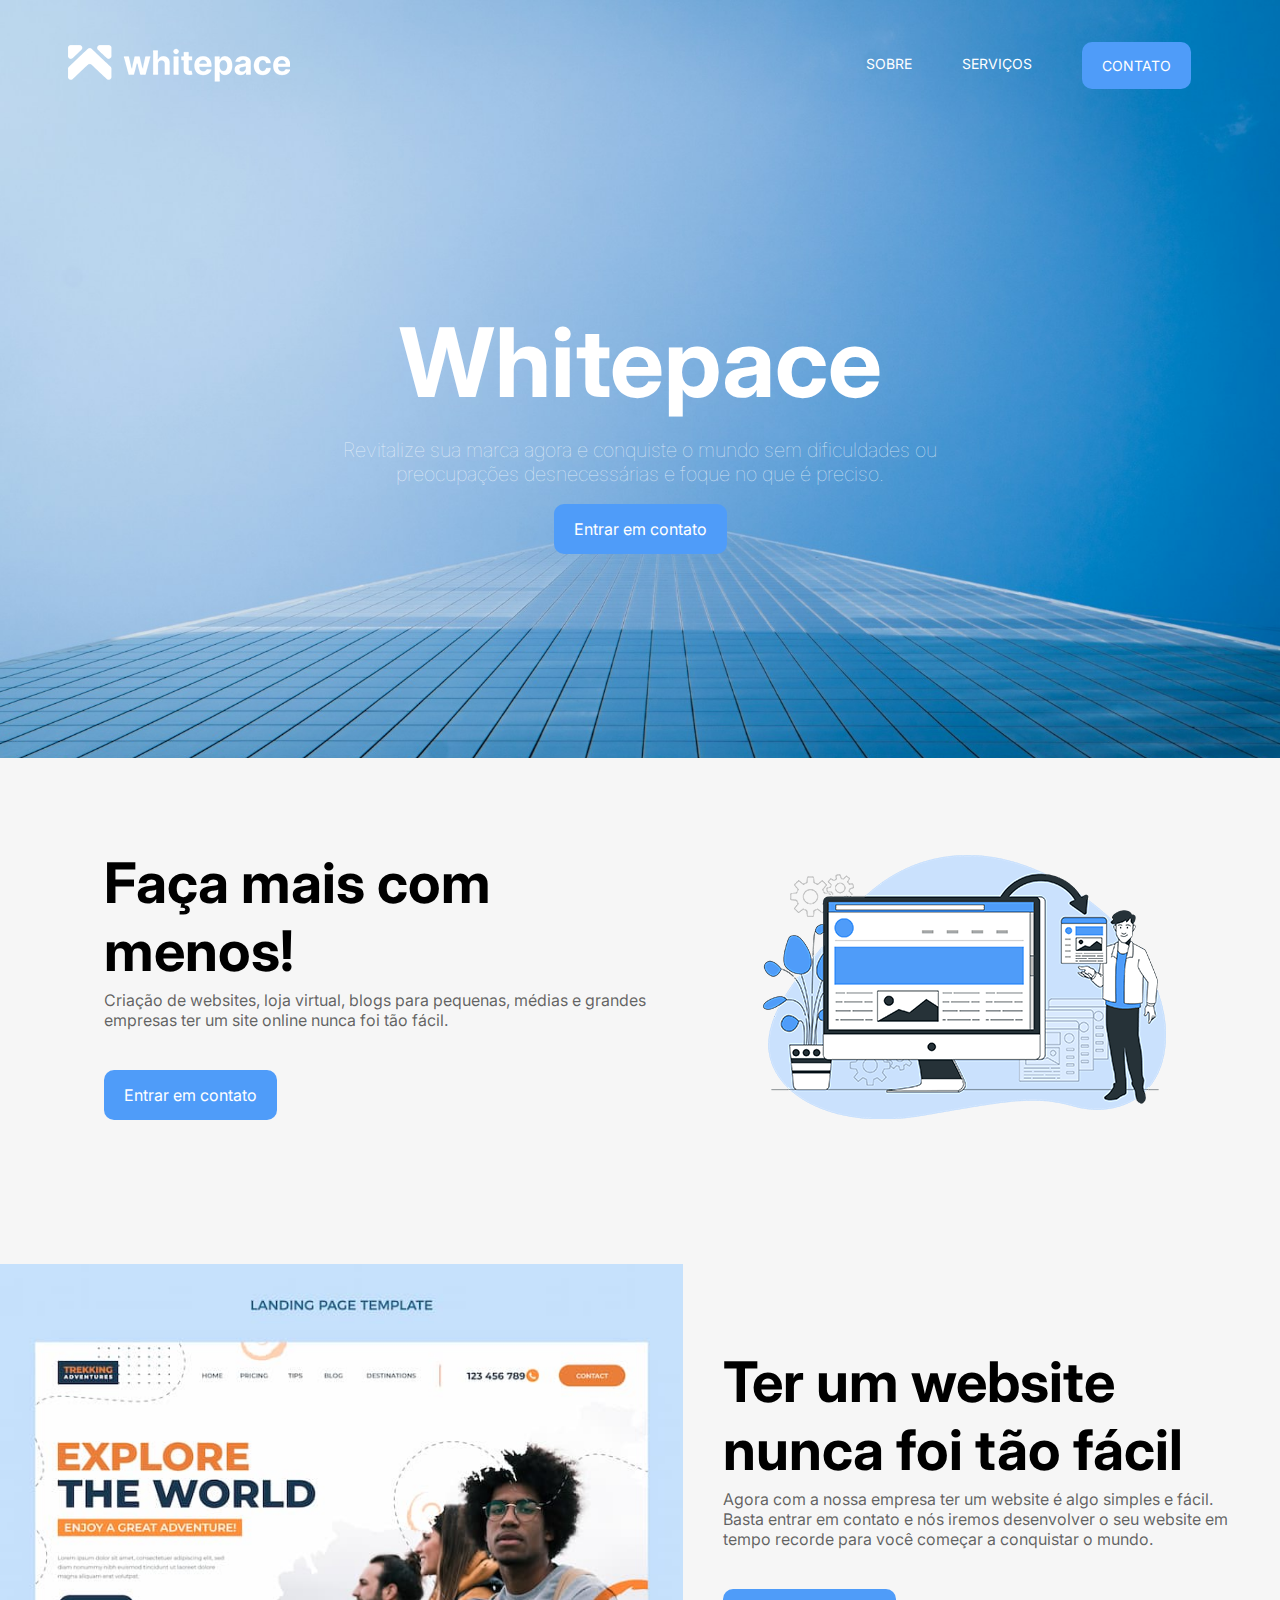
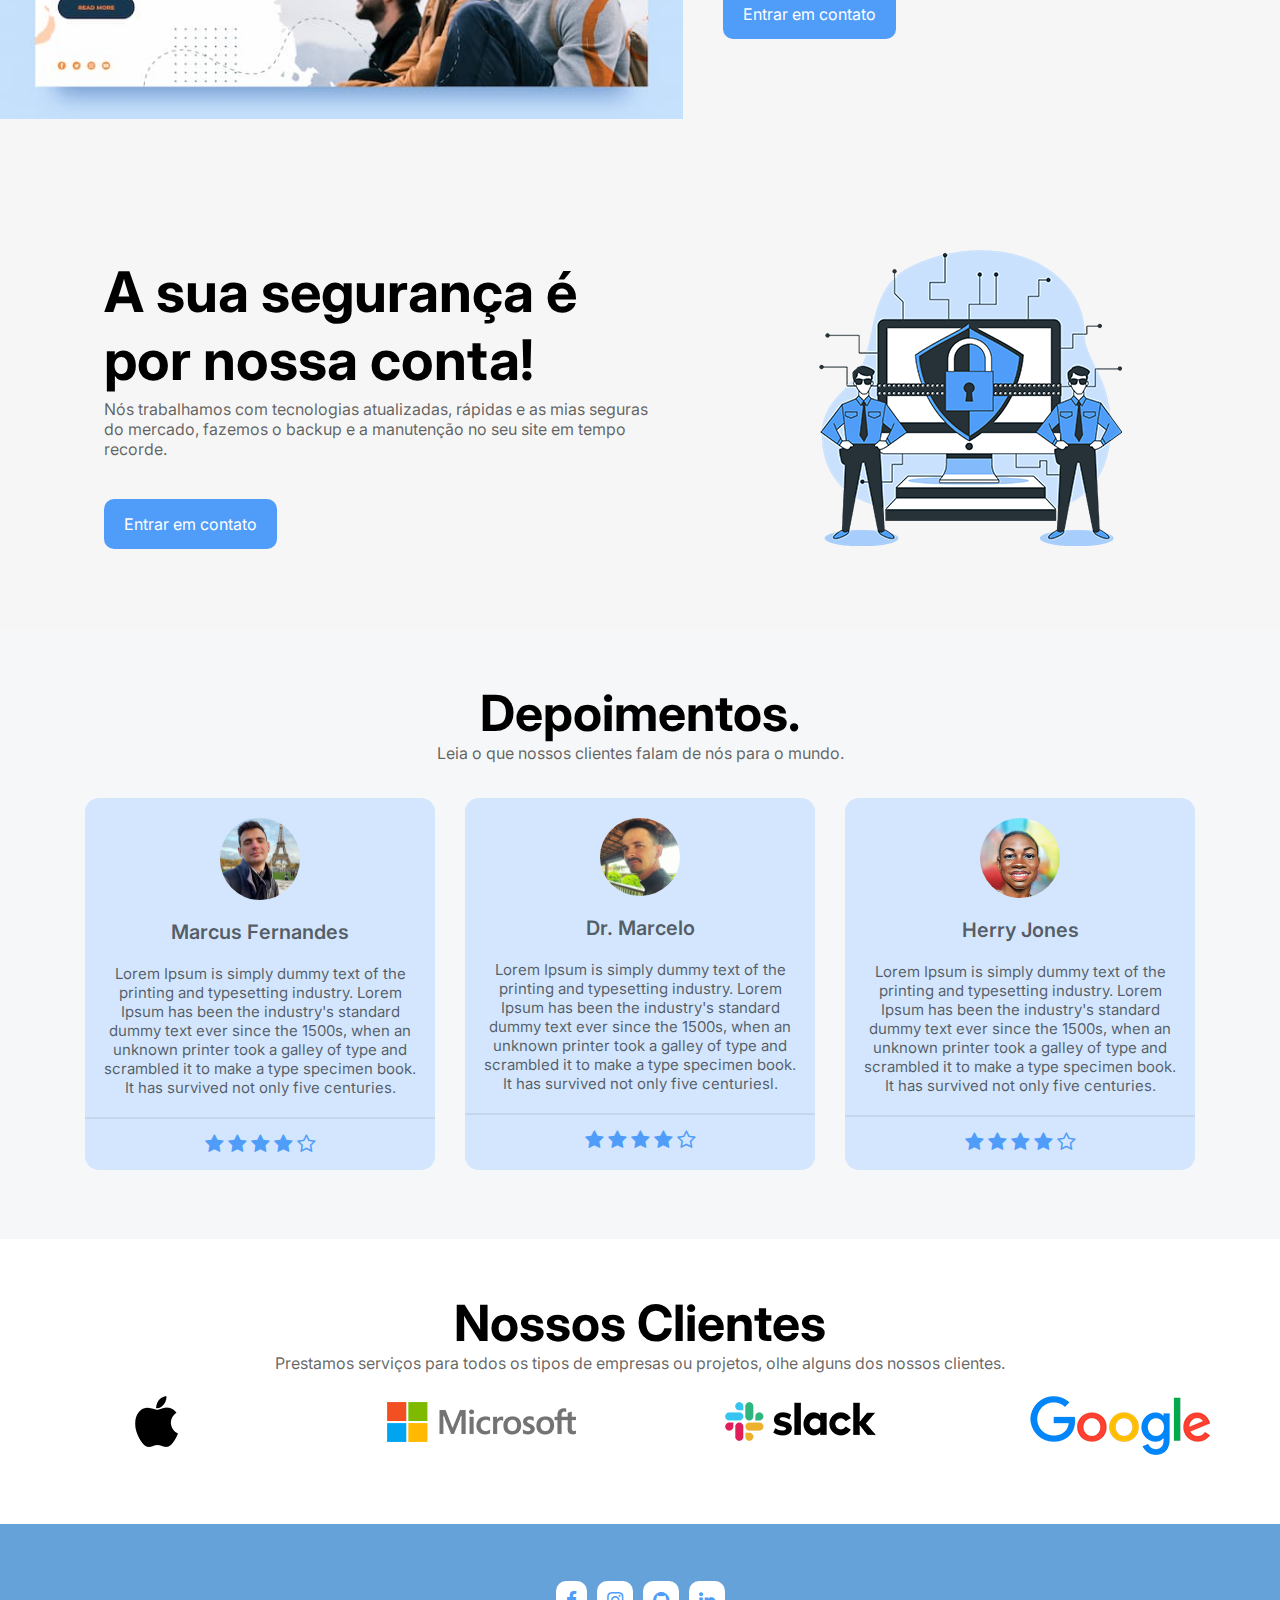
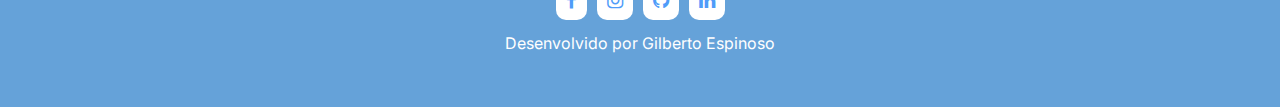
<file: index.html>
<!DOCTYPE html>
<html lang="pt-br">
<head>
  <meta charset="UTF-8">
  <meta name="viewport" content="width=device-width, initial-scale=1.0">
  <!-- Font awesome -->
  <link rel="stylesheet" href="https://cdnjs.cloudflare.com/ajax/libs/font-awesome/4.7.0/css/font-awesome.css" integrity="sha512-5A8nwdMOWrSz20fDsjczgUidUBR8liPYU+WymTZP1lmY9G6Oc7HlZv156XqnsgNUzTyMefFTcsFH/tnJE/+xBg==" crossorigin="anonymous" referrerpolicy="no-referrer" />
  <link rel="stylesheet" href="css/style-min.css">
  <link rel="stylesheet" href="css/style.css">
  <title>Website Whitepace</title>
</head>
<body>
  <!-- header-->
  <header style="background-image: url('img/home-background.jpg');">
    <!-- container-->
    <div class="home__container">
      <nav>
        <a href="./">
          <img src="img/logo.png" alt="Logo">
        </a>
        <ul class="home__ul">
          <a href="sobre.html">Sobre</a>
          <a href="servicos.html">Serviços</a>
          <a class="home__banner-text-btn" href="contato.html">Contato</a>
          <div class="close-icon" onclick="closeMenu()">
            <i class="fa fa-times-circle"></i>
          </div>
        </ul>
        <div class="menu-icon" onclick="openMenu()">
          <i class="fa fa-bars"></i>
        </div>
      </nav>
      <section class="home__banner">
        <div class="home__banner-text">
          <h1>Whitepace</h1>
          <p>Revitalize sua marca agora e conquiste o mundo sem dificuldades ou preocupações desnecessárias e foque no que é preciso.</p>
          <a href="contato.html" class="home__banner-text-btn animate-btn">Entrar em contato</a>
        </div>
      </section>
    </div>
    <!-- end container-->
  </header>
  <!-- end header-->
  
  <section class="sessao1"> <!-- ----------SESSAO 1 -->
    <div class="faca-mais__container">
      <div class="faca-mais__text">
        <h3>Faça mais com menos!</h3>
        <p>Criação de websites, loja virtual, blogs para pequenas, médias e grandes empresas ter um site online nunca foi tão fácil.</p>
        <a class="home__banner-text-btn" href="contato.html">Entrar em contato</a>
      </div>
      <div class="faca-mais__img">
        <img src="img/img-1.png" alt="">
      </div>
    </div>
  </section> <!-- ----------FINAL SESSAO 1 -->
  
  <section class="sessao2"> <!-- ----------SESSAO 2 -->
    <div class="faca-mais__container">
      <div class="faca-mais__img">
        <img src="img/landing-page.jpg" alt="">
      </div>
      <div class="faca-mais__text">
        <h3>Ter um website nunca foi tão fácil</h3>
        <p>Agora com a nossa empresa ter um website é algo simples e fácil. Basta entrar em contato e nós iremos desenvolver o seu website em tempo recorde para você começar a conquistar o mundo.</p>
        <a class="home__banner-text-btn animate-btn" href="contato.html">Entrar em contato</a>
      </div>
    </div>
  </section><!-- ----------FINAL SESSAO 2 -->
 
  <section class="sessao3"> <!-- ----------SESSAO 3 -->
    <div class="faca-mais__container">
      <div class="faca-mais__text">
        <h3>A sua segurança é por nossa conta!</h3>
        <p>Nós trabalhamos com tecnologias atualizadas, rápidas e as mias seguras do mercado, fazemos o backup e a manutenção no seu site em tempo recorde.</p>
        <a class="home__banner-text-btn" href="contato.html">Entrar em contato</a>
      </div>
      <div class="faca-mais__img">
        <img src="img/security.png" alt="">
      </div>
    </div>
  </section> <!-- ----------FINAL SESSAO 3 -->

   <!-- depoimentos -->
   <section class="depoimentos">
    <div class="depoimentos__container">
      <h3>Depoimentos.</h3>
      <p>Leia o que nossos clientes falam de nós para o mundo.</p>
      <div class="depoimentos__cards">
        <!-- Card item 1 -->
        <div class="depoimentos__cards-item">
          <img src="img/marcus.jpg" alt="Foto do Perfil do cliente Herry Jones">
          <p class="nome__user">Marcus Fernandes</p>
          <p class="depoimento__user">
            Lorem Ipsum is simply dummy text of the printing and typesetting industry. Lorem Ipsum has been the industry's standard dummy text ever since the 1500s, when an unknown printer took a galley of type and scrambled it to make a type specimen book. It has survived not only five centuries.
          </p>
          <div class="depoimento__stars">
            <i class="fa fa-star" aria-hidden="true"></i>
            <i class="fa fa-star" aria-hidden="true"></i>
            <i class="fa fa-star" aria-hidden="true"></i>
            <i class="fa fa-star" aria-hidden="true"></i>
            <i class="fa fa-star-o" aria-hidden="true"></i>
          </div>
        </div>
        <!-- end Card item 1 -->
        <!-- Card item 2 -->
        <div class="depoimentos__cards-item">
          <img src="img/marcelo.jpeg" alt="Foto do Perfil do cliente Herry Jones">
          <p class="nome__user">Dr. Marcelo</p>
          <p class="depoimento__user">
            Lorem Ipsum is simply dummy text of the printing and typesetting industry. Lorem Ipsum has been the industry's standard dummy text ever since the 1500s, when an unknown printer took a galley of type and scrambled it to make a type specimen book. It has survived not only five centuriesl.
          </p>
          <div class="depoimento__stars">
            <i class="fa fa-star" aria-hidden="true"></i>
            <i class="fa fa-star" aria-hidden="true"></i>
            <i class="fa fa-star" aria-hidden="true"></i>
            <i class="fa fa-star" aria-hidden="true"></i>
            <i class="fa fa-star-o" aria-hidden="true"></i>
          </div>
        </div>
        <!-- end Card item 2 -->
        <!-- Card item 3 -->
        <div class="depoimentos__cards-item">
          <img src="img/me.jpg" alt="Foto do Perfil do cliente Herry Jones">
          <p class="nome__user">Herry Jones</p>
          <p class="depoimento__user">
            Lorem Ipsum is simply dummy text of the printing and typesetting industry. Lorem Ipsum has been the industry's standard dummy text ever since the 1500s, when an unknown printer took a galley of type and scrambled it to make a type specimen book. It has survived not only five centuries.
          </p>
          <div class="depoimento__stars">
            <i class="fa fa-star" aria-hidden="true"></i>
            <i class="fa fa-star" aria-hidden="true"></i>
            <i class="fa fa-star" aria-hidden="true"></i>
            <i class="fa fa-star" aria-hidden="true"></i>
            <i class="fa fa-star-o" aria-hidden="true"></i>
          </div>
        </div>
        <!-- end Card item 3 -->
      </div>
    </div>
  </section>
  <!-- end depoimentos -->

  <!-- clientes -->
  <section class="home__clientes">
    <div class="clientes__container">
      <h3>Nossos Clientes</h3>
      <p>Prestamos serviços para todos os tipos de empresas ou projetos, olhe alguns dos nossos clientes.</p>
      <div>
        <img src="img/apple.png" alt="">
        <img src="img/microsoft.png" alt="">
        <img src="img/slack.png" alt="">
        <img src="img/google.png" alt="">
      </div>
    </div>
  </section>
  <!-- end clientes -->
  
  <!-- Footer -->
  <footer class="home__footer">
    <div class="footer__container">
      <div class="footer__container-links">
        <a href="https://www.facebook.com/gilberto.espinosa.9210"><i class="fa fa-facebook"></i></a>
        <a href="https://www.instagram.com/gbtospinosa/"><i class="fa fa-instagram"></i></a>
        <a href="https://github.com/GilbertoSEspinoso"><i class="fa fa-github"></i></a>
        <a href="https://www.linkedin.com/in/gilbertoespns/"><i class="fa fa-linkedin"></i></a>
      </div>
      <p>Desenvolvido por Gilberto Espinoso</p>
    </div>
  </footer>
  <!-- end Footer -->
  <script src="js/main.js"></script>
</body>
</html>
</file>
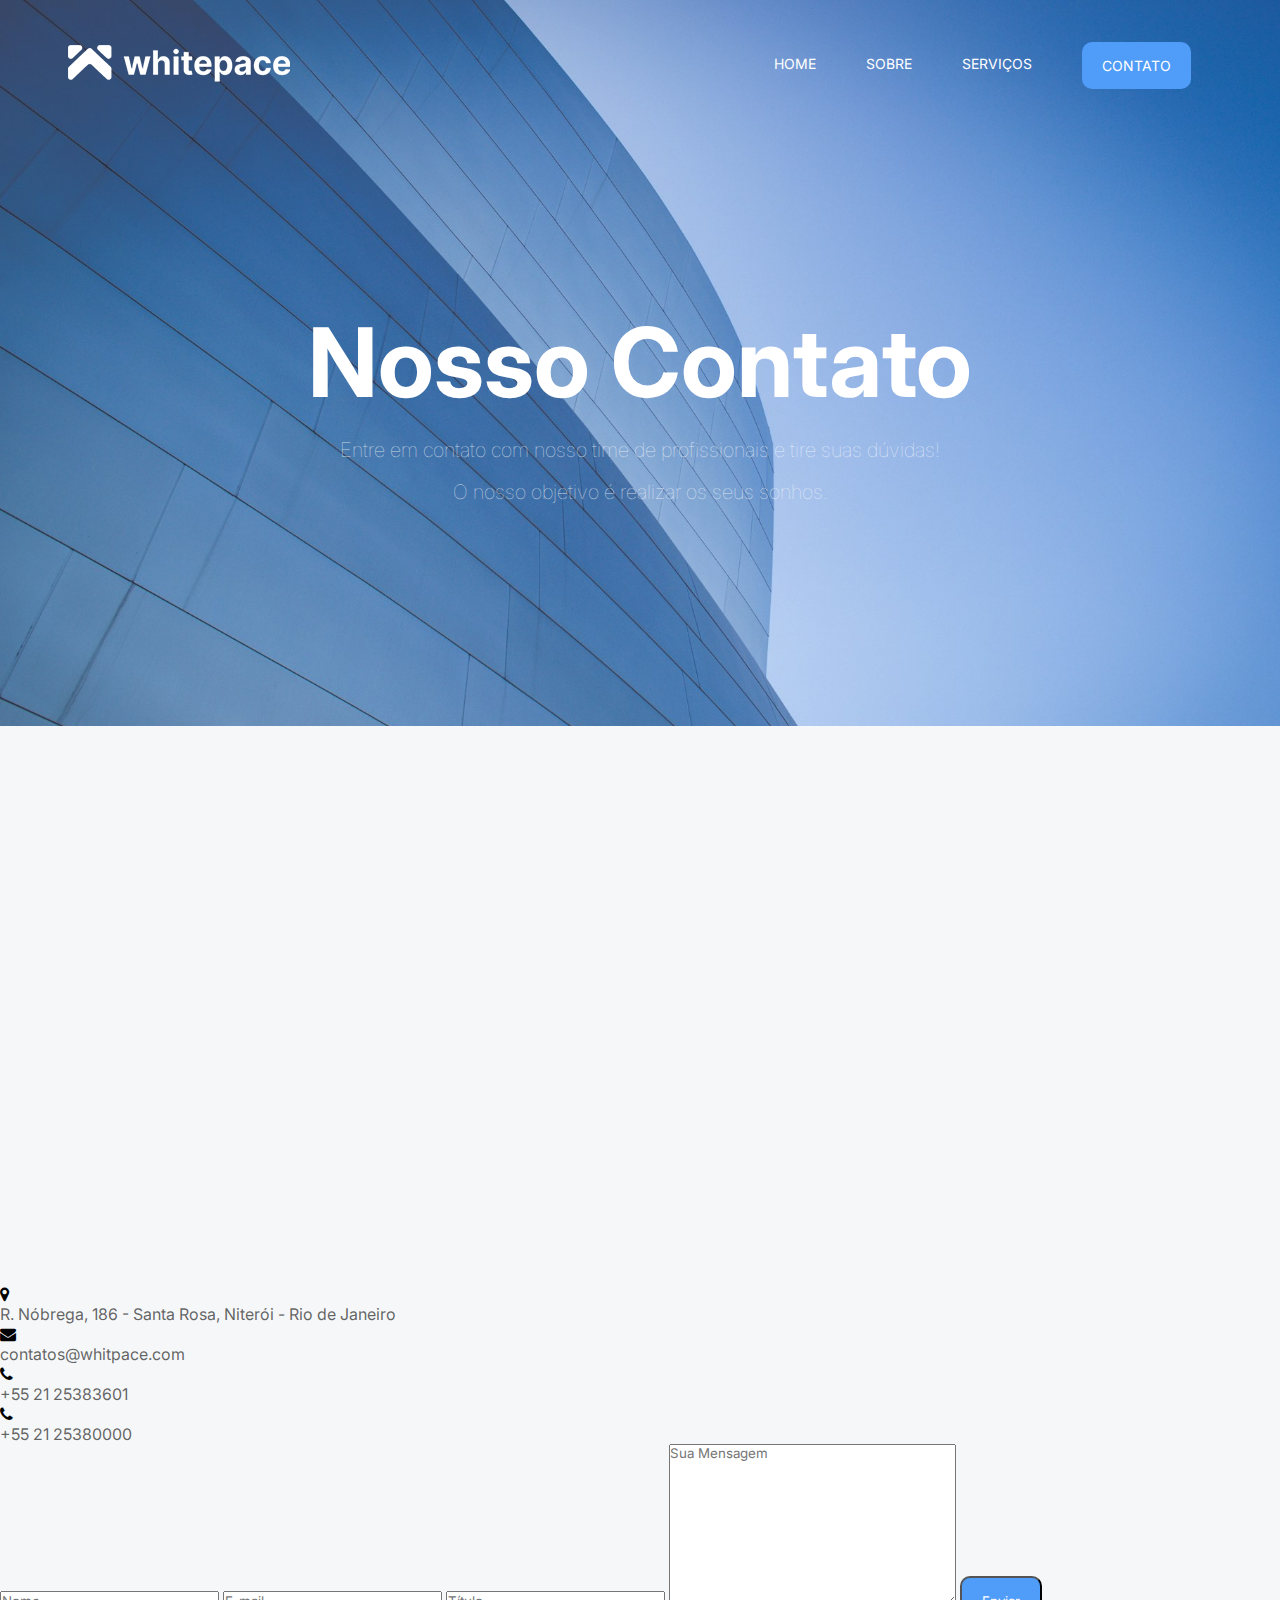
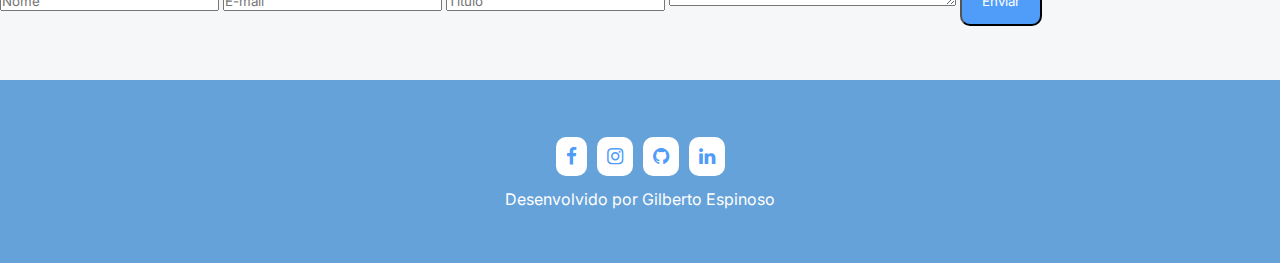
<file: contato.html>
<!DOCTYPE html>
<html lang="pt-br">
<head>
  <meta charset="UTF-8">
  <meta name="viewport" content="width=device-width, initial-scale=1.0">
  <!-- Font awesome -->
  <link rel="stylesheet" href="https://cdnjs.cloudflare.com/ajax/libs/font-awesome/4.7.0/css/font-awesome.css" integrity="sha512-5A8nwdMOWrSz20fDsjczgUidUBR8liPYU+WymTZP1lmY9G6Oc7HlZv156XqnsgNUzTyMefFTcsFH/tnJE/+xBg==" crossorigin="anonymous" referrerpolicy="no-referrer" />
  <link rel="stylesheet" href="css/style-min.css">
  <link rel="stylesheet" href="css/style.css">
  <title>contato | Website Whitepace</title>
</head>
<body>
  <!-- header-->
  <header style="background-image: url('img/background-contacto.jpg');">
    <!-- container-->
    <div class="home__container">
      <nav>
        <a href="./">
          <img src="img/logo.png" alt="Logo">
        </a>
        <ul class="home__ul">
          <a href="index.html">Home</a>
          <a href="sobre.html">Sobre</a>
          <a href="servicos.html">Serviços</a>
          <a class="home__banner-text-btn" href="contato.html">Contato</a>
          <div class="close-icon" onclick="closeMenu()">
            <i class="fa fa-times-circle"></i>
          </div>
        </ul>
        <div class="menu-icon" onclick="openMenu()">
          <i class="fa fa-bars"></i>
        </div>
      </nav>
      <section class="home__banner">
        <div class="home__banner-text">
          <h1>Nosso Contato</h1>
          <p>Entre em contato com nosso time de profissionais e tire suas dúvidas!</p>
          <p>O nosso objetivo é realizar os seus sonhos.</p>
        </div>
      </section>
    </div>
    <!-- end container-->
  </header>
  <!-- end header-->
  <!-- section Contatos -->
  <section class="contatos">
    <div class="contatos__container">
      <div class="contatos__mapa">
        <iframe 
          src="https://www.google.com/maps/embed?pb=!1m18!1m12!1m3!1d1046.3343028245201!2d-43.104022644111225!3d-22.90403730026401!2m3!1f0!2f0!3f0!3m2!1i1024!2i768!4f13.1!3m3!1m2!1s0x9983fa1541c129%3A0x2936b9277fca50f2!2sLabs%20a%2B%20Santa%20Rosa%3A%20Medicina%20Diagn%C3%B3stica%2C%20Laborat%C3%B3rio%2C%20Exames%2C%20RJ!5e0!3m2!1spt-BR!2sbr!4v1705852064677!5m2!1spt-BR!2sbr" width="100%" height="500px" style="border:0;" allowfullscreen="" loading="lazy" referrerpolicy="no-referrer-when-downgrade">
        </iframe>
      </div>
      <div class="contatos__info">
        <!-- ----------------- dados da esquerda -->
        <div class="contatos__info-left">
          <div>
            <i class="fa fa-map-marker"></i>
            <p>R. Nóbrega, 186 - Santa Rosa, Niterói - Rio de Janeiro</p>
          </div>
          <div>
            <i class="fa fa-envelope"></i>
            <p>contatos@whitpace.com</p>
          </div>
          <div>
            <i class="fa fa-phone"></i>
            <p>+55 21 25383601</p>
          </div>
          <div>
            <i class="fa fa-phone"></i>
            <p>+55 21 25380000</p>
          </div>
        </div>
        <!-- ----------------- dados da direita -->
        <div class="contatos__info-rigth">
          <form action="">
            <input type="text" placeholder="Nome" required>
            <input type="email" placeholder="E-mail" required>
            <input type="text" placeholder="Título" required>
            <textarea cols="30" rows="10" placeholder="Sua Mensagem" required></textarea>
            <button class="home__banner-text-btn">Enviar</button>
          </form>
        </div>
      </div>
    </div>
  </section>
  <!-- end section Contatos -->
  <!-- Footer -->
  <footer class="home__footer">
    <div class="footer__container">
      <div class="footer__container-links">
        <a href="https://www.facebook.com/gilberto.espinosa.9210"><i class="fa fa-facebook"></i></a>
        <a href="https://www.instagram.com/gbtospinosa/"><i class="fa fa-instagram"></i></a>
        <a href="https://github.com/GilbertoSEspinoso"><i class="fa fa-github"></i></a>
        <a href="https://www.linkedin.com/in/gilbertoespns/"><i class="fa fa-linkedin"></i></a>
      </div>
      <p>Desenvolvido por Gilberto Espinoso</p>
    </div>
  </footer>
  <!-- end Footer -->
  <script src="js/main.js"></script>
</body>
</html>
</file>
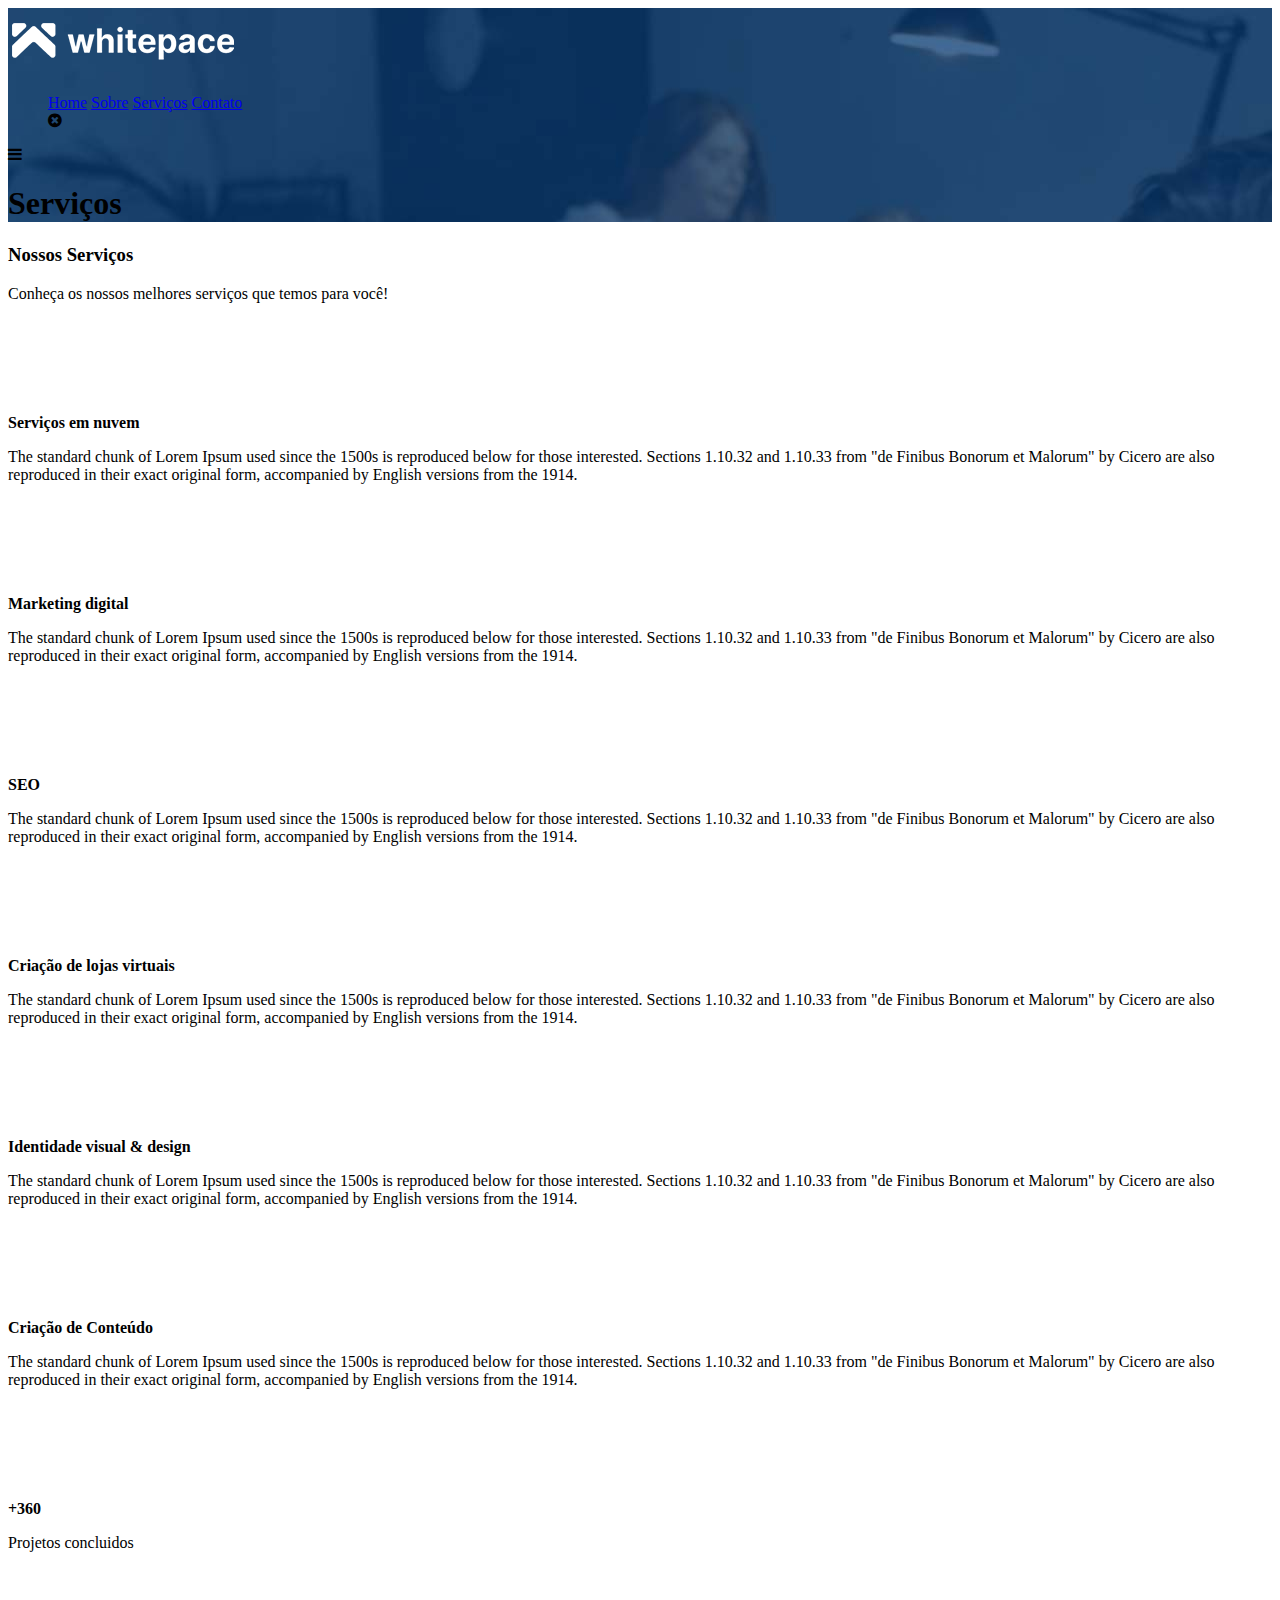
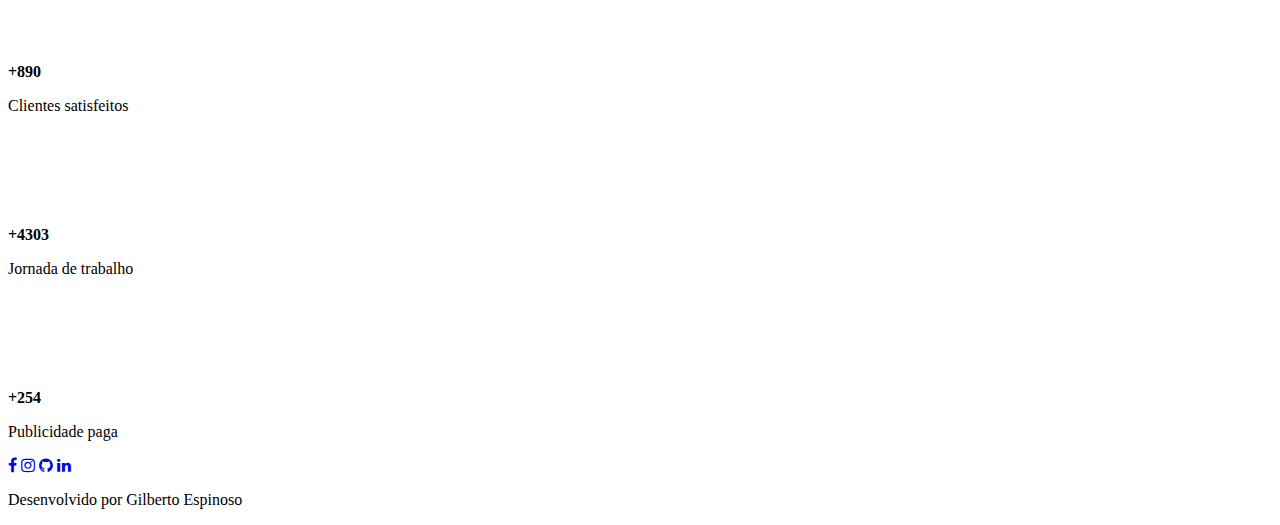
<file: servicos.html>
<!DOCTYPE html>
<html lang="pt-br">
<head>
  <meta charset="UTF-8">
  <meta name="viewport" content="width=device-width, initial-scale=1.0">
  <!-- Font awesome -->
  <link rel="stylesheet" href="https://cdnjs.cloudflare.com/ajax/libs/font-awesome/4.7.0/css/font-awesome.css" integrity="sha512-5A8nwdMOWrSz20fDsjczgUidUBR8liPYU+WymTZP1lmY9G6Oc7HlZv156XqnsgNUzTyMefFTcsFH/tnJE/+xBg==" crossorigin="anonymous" referrerpolicy="no-referrer" />
  <link rel="stylesheet" href="css/style.css">
  <title>serviços | Website Whitepace</title>
</head>
<body>
  <!-- header-->
  <header style="background-image: url('img/background-servicos.jpg');">
    <!-- container-->
    <div class="home__container">
      <nav>
        <a href="./">
          <img src="img/logo.png" alt="Logo">
        </a>
        <ul class="home__ul">
          <a href="index.html">Home</a>
          <a href="sobre.html">Sobre</a>
          <a href="servicos.html">Serviços</a>
          <a class="home__banner-text-btn" href="contato.html">Contato</a>
          <div class="close-icon" onclick="closeMenu()">
            <i class="fa fa-times-circle"></i>
          </div>
        </ul>
        <div class="menu-icon" onclick="openMenu()">
          <i class="fa fa-bars"></i>
        </div>
      </nav>
      <section class="home__banner">
        <div class="home__banner-text">
          <h1>Serviços</h1>
        </div>
      </section>
    </div>
    <!-- end container-->
  </header>
  <!-- end header-->
  <!-- Container servicos -->
    <section class="servicos">
      <div class="servicos__container">
        <h3>Nossos Serviços</h3>
        <p>
          Conheça os nossos melhores serviços que temos para você!
        </p>
        <!-- CARDS -->
        <div class="servicos__rows-cards">
          <!-- CARD 1 -->
          <div class="row__card-item">
            <img src="img/cloud.png" alt="">
            <p class="nome__servicos"><strong>Serviços em nuvem</strong></p>
            <p class="descricao__servicos">
              The standard chunk of Lorem Ipsum used since the 1500s is reproduced below for those interested. Sections 1.10.32 and 1.10.33 from "de Finibus Bonorum et Malorum" by Cicero are also reproduced in their exact original form, accompanied by English versions from the 1914.
            </p>
          </div>
          <!-- end CARD 1 -->
          <!-- CARD 2 -->
          <div class="row__card-item">
            <img src="img/digital-marketing.png" alt="">
            <p class="nome__servicos"><strong>Marketing digital</strong></p>
            <p class="descricao__servicos">
              The standard chunk of Lorem Ipsum used since the 1500s is reproduced below for those interested. Sections 1.10.32 and 1.10.33 from "de Finibus Bonorum et Malorum" by Cicero are also reproduced in their exact original form, accompanied by English versions from the 1914.
            </p>
          </div>
          <!-- end CARD 2 -->
          <!-- CARD 3 -->
          <div class="row__card-item">
            <img src="img/seo.png" alt="">
            <p class="nome__servicos"><strong>SEO</strong></p>
            <p class="descricao__servicos">
              The standard chunk of Lorem Ipsum used since the 1500s is reproduced below for those interested. Sections 1.10.32 and 1.10.33 from "de Finibus Bonorum et Malorum" by Cicero are also reproduced in their exact original form, accompanied by English versions from the 1914.
            </p>
          </div>
          <!-- end CARD 3 -->
          <!-- CARD 4 -->
          <div class="row__card-item">
            <img src="img/virtual_store.png" alt="">
            <p class="nome__servicos"><strong>Criação de lojas virtuais</strong></p>
            <p class="descricao__servicos">
              The standard chunk of Lorem Ipsum used since the 1500s is reproduced below for those interested. Sections 1.10.32 and 1.10.33 from "de Finibus Bonorum et Malorum" by Cicero are also reproduced in their exact original form, accompanied by English versions from the 1914.
            </p>
          </div>
          <!-- end CARD 4 -->
          <!-- CARD 5 -->
          <div class="row__card-item">
            <img src="img/layer.png" alt="">
            <p class="nome__servicos"><strong>Identidade visual & design</strong></p>
            <p class="descricao__servicos">
              The standard chunk of Lorem Ipsum used since the 1500s is reproduced below for those interested. Sections 1.10.32 and 1.10.33 from "de Finibus Bonorum et Malorum" by Cicero are also reproduced in their exact original form, accompanied by English versions from the 1914.
            </p>
          </div>
          <!-- end CARD 5 -->
          <!-- CARD 6 -->
          <div class="row__card-item">
            <img src="img/manager.png" alt="">
            <p class="nome__servicos"><strong>Criação de Conteúdo</strong></p>
            <p class="descricao__servicos">
              The standard chunk of Lorem Ipsum used since the 1500s is reproduced below for those interested. Sections 1.10.32 and 1.10.33 from "de Finibus Bonorum et Malorum" by Cicero are also reproduced in their exact original form, accompanied by English versions from the 1914.
            </p>
          </div>
          <!-- end CARD 6 -->
        </div>
        <!-- end CARDS -->
      </div>
    </section>
  <!-- end Container servicos -->
  <!-- section Dados -->
  <section class="servicos__dados">
    <div class="servicos__dados-container">
     <!-- dados itens -->
      <div class="dados-item">
        <img src="img/cloud.png" alt="">
        <p>
          <strong>+360</strong>
        </p>
        <p>Projetos concluidos</p>
      </div>
      <div class="dados-item">
        <img src="img/manager.png" alt="">
        <p>
          <strong>+890</strong>
        </p>
        <p>Clientes satisfeitos</p>
      </div>
      <div class="dados-item">
        <img src="img/manager.png" alt="">
        <p>
          <strong>+4303</strong>
        </p>
        <p>Jornada de trabalho</p>
      </div>
      <div class="dados-item">
        <img src="img/cloud.png" alt="">
        <p>
          <strong>+254</strong>
        </p>
        <p>Publicidade paga</p>
      </div>
      <!-- end dados itens -->
    </div>
  </section>
  <!-- end section Dados -->
  <!-- Footer -->
  <footer class="home__footer">
    <div class="footer__container">
      <div class="footer__container-links">
        <a href="#"><i class="fa fa-facebook"></i></a>
        <a href="#"><i class="fa fa-instagram"></i></a>
        <a href="#"><i class="fa fa-github"></i></a>
        <a href="#"><i class="fa fa-linkedin"></i></a>
      </div>
      <p>Desenvolvido por Gilberto Espinoso</p>
    </div>
  </footer>
  <!-- end Footer -->
  <script src="js/main.js"></script>
</body>
</html>
</file>
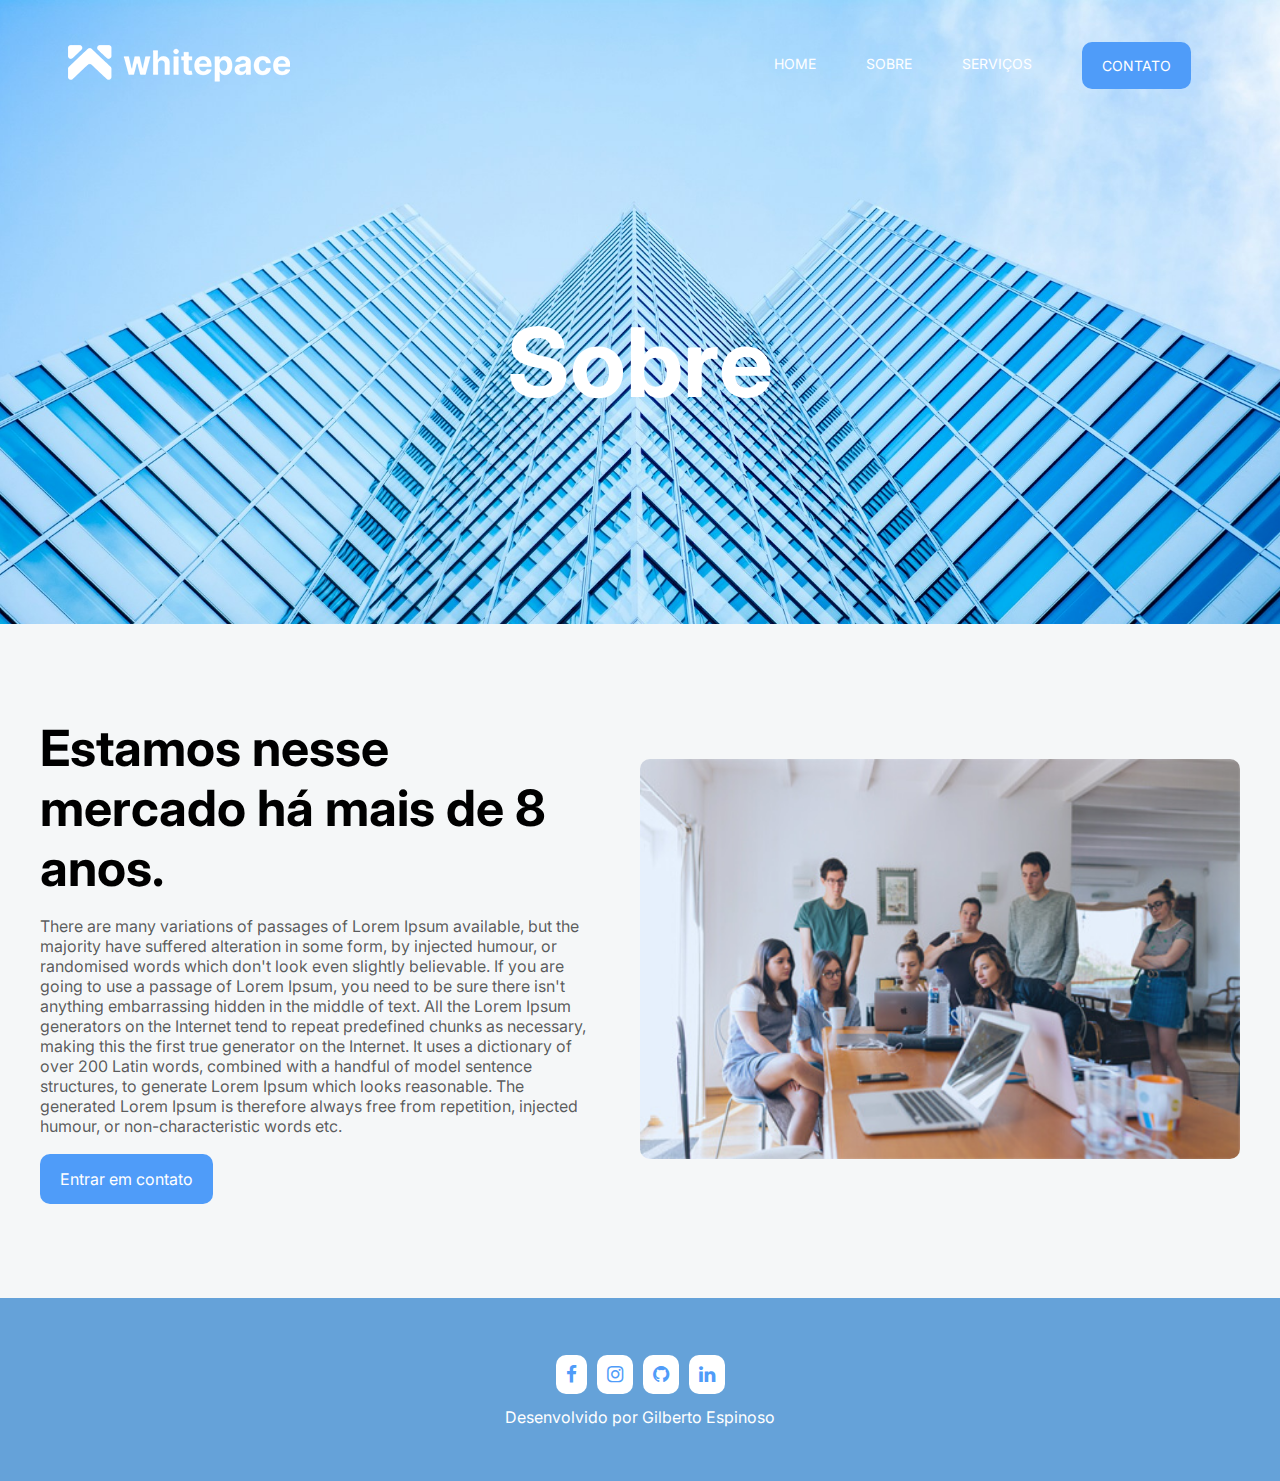
<file: sobre.html>
<!DOCTYPE html>
<html lang="pt-br">
<head>
  <meta charset="UTF-8">
  <meta name="viewport" content="width=device-width, initial-scale=1.0">
  <!-- Font awesome -->
  <link rel="stylesheet" href="https://cdnjs.cloudflare.com/ajax/libs/font-awesome/4.7.0/css/font-awesome.css" integrity="sha512-5A8nwdMOWrSz20fDsjczgUidUBR8liPYU+WymTZP1lmY9G6Oc7HlZv156XqnsgNUzTyMefFTcsFH/tnJE/+xBg==" crossorigin="anonymous" referrerpolicy="no-referrer" />
  <link rel="stylesheet" href="css/style-min.css">
  <link rel="stylesheet" href="css/style.css">
  <title>sobre | Website Whitepace</title>
</head>
<body>
  <!-- header-->
  <header style="background-image: url('img/background-sobre1.jpg');">
    <!-- container-->
    <div class="home__container">
      <nav>
        <a href="./">
          <img src="img/logo.png" alt="Logo">
        </a>
        <ul class="home__ul">
          <a href="index.html">Home</a>
          <a href="sobre.html">Sobre</a>
          <a href="servicos.html">Serviços</a>
          <a class="home__banner-text-btn" href="contato.html">Contato</a>
          <div class="close-icon" onclick="closeMenu()">
            <i class="fa fa-times-circle"></i>
          </div>
        </ul>
        <div class="menu-icon" onclick="openMenu()">
          <i class="fa fa-bars"></i>
        </div>
      </nav>
      <section class="home__banner">
        <div class="home__banner-text">
          <h1>Sobre</h1>
        </div>
      </section>
    </div>
    <!-- end container-->
  </header>
  <!-- end header-->
  <!-- Container sobre -->
  <section class="sobre">
    <div class="sobre__container">
      <div class="sobre-text">
        <h3>Estamos nesse mercado há mais de 8 anos.</h3>
        <p>
          There are many variations of passages of Lorem Ipsum available, but the majority have suffered alteration in some form, by injected humour, or randomised words which don't look even slightly believable. If you are going to use a passage of Lorem Ipsum, you need to be sure there isn't anything embarrassing hidden in the middle of text. All the Lorem Ipsum generators on the Internet tend to repeat predefined chunks as necessary, making this the first true generator on the Internet. It uses a dictionary of over 200 Latin words, combined with a handful of model sentence structures, to generate Lorem Ipsum which looks reasonable. The generated Lorem Ipsum is therefore always free from repetition, injected humour, or non-characteristic words etc.
        </p>
        <a href="contato.html" class="home__banner-text-btn animate-btn">Entrar em contato</a>
      </div>
      <div class="sobre-img">
        <img src="img/sobre.jpg" alt="sobre">
      </div>
    </div>
  </section>
  <!-- end Container sobre -->
  <!-- Footer -->
  <footer class="home__footer">
    <div class="footer__container">
      <div class="footer__container-links">
        <a href="#"><i class="fa fa-facebook"></i></a>
        <a href="#"><i class="fa fa-instagram"></i></a>
        <a href="#"><i class="fa fa-github"></i></a>
        <a href="#"><i class="fa fa-linkedin"></i></a>
      </div>
      <p>Desenvolvido por Gilberto Espinoso</p>
    </div>
  </footer>
  <!-- end Footer -->
  <script src="js/main.js"></script>
</body>
</html>
</file>
<file: css/style-min.css>
@import url('https://fonts.googleapis.com/css2?family=Inter:wght@300;400;500;600;700&display=swap');

*{
  margin: 0;
  padding: 0;
  box-sizing: border-box;
  text-decoration: none;
  outline: none;
  font-family: 'Inter', sans-serif;;
}
body{
  background-color: #f5f7f8;
}
section, 
footer{
  padding: 54px 0px;
}
h3{
  font-size: 50px;
}
p{
  color: #0000009c;
}

/* -------HEADER------- */
header{
  background-position: center;
  background-size: cover;
  background-attachment: fixed;
}
.home__container{
 max-width: 1400px;
 margin: 0 auto;
 padding: 0 5%; 
}
.home__ul{
  display: flex;
  align-items: center;
}

.home__ul  a{
  color:#fff;
  margin: 0 25px;
  text-transform: uppercase;
  font-size: 14px;
  display: block;
}
.home__ul  a:not(.home__banner-text-btn)::after{
  content: "";
  background-color: #4f9cf9;
  height: 3px;
  width: 0%;
  display: block;
  margin: 0 auto;
  transition: 0.3s;
}
.home__ul  a:hover::after{
  width: 100%;
}
.home__banner{
  display: flex;
  justify-content: center;
}

.home__banner-text{
  margin: 150px;
  text-align: center;
  padding: 0 90px;
}

.home__banner-text h1{
  font-size: 96px;
  color: #fff;
}

.home__banner-text p{
  font-size: 20px;
  color: #ffffffb7;
  font-weight: lighter;
  margin: 18px 0px;
}
/* -------END HEADER------- */

/* -------BUTTON------- */
.home__banner-text-btn{
  background-color:#4f9cf9;
  color: #fff;
  padding: 15px 20px;
  border-radius: 10px;
  cursor: pointer;
  display: inline-block;
  transition: 0.1s;
}
.animate-btn{
  animation: animate-outline 1s ease-out infinite;
}
.home__banner-text-btn:hover{
  background-color: #3580db;
}
/* -------END BUTTON------- */

/* ANIMATION BUTTON MENU MOBILE */
@keyframes animate-outline {
  from{
    outline: 0px solid #4f9bf98a;
  }
  to{
    outline: 15px solid #4f9bf900;
  }
}
nav{
  display: flex;
  align-items: center;
  justify-content: space-between;
  padding-top: 30px;
}
nav .menu-icon,
nav .close-icon{
  cursor: pointer;
  font-size: 25px;
  color: #fff;
  display: none;
}
nav .close-icon{
  font-size: 35px;
}
/* END ANIMATION BUTTON MENU MOBILE */

/* -------Footer------- */
.home__footer{
  background-color: #65a2d9;
  text-align: center;
}

.home__footer i{
  color: #4f9cf9;
  font-size: 19px;
  background-color: #fff;
  padding: 10px;
  margin: 3px;
  border-radius: 10px;
}

.footer__container p{
  margin-top: 10px;
  color: #fff;
}
/* -------end Footer------- */

/* -------RESPONSIVO ------- */

@media(max-width: 800px){

  .home__banner .home__banner-text{
    padding: 0;
    margin: 80px;
  }
  .home__banner .home__banner-text h1{
    font-size: 70px;
  }
  .home__banner .home__banner-text p{
    font-size: 14px;
  }
  
  /* menu mobile */
  .home__ul{
    position: fixed;
    top: 0;
    left: 0;
    background:#65a2d9;
    width: 100%;
    height: 100%;
    flex-direction: column;
    align-items: center;
    justify-content: center;
    clip-path: circle(0% at 100% 0);
    transition: 0.7s;
  }
  .home__ul.open{
    clip-path: circle(141.3% at 100% 0);
  }
  .home__ul a{
    margin: 10px 0;
    font-size: 16px;
  }
  nav .menu-icon{
    display: block;
  }
  nav .close-icon{
    display: block;
    position: absolute;
    top: 46px;
    right: 28px;
  }
}
/* banner */
@media (max-width:600px){
  .home__banner .home__banner-text h1{
    font-size: 50px;
  }
  .home__faca-mais .faca-mais__text h3{
    font-size: 40px;
  }
}
</file>
<file: css/style.css>
/* Home */
@import "./home/home.css";
@import "./home/depoimentos.css";
@import "./home/clientes.css";

/* Sobre */
@import "./sobre/sobre.css";
</file>
